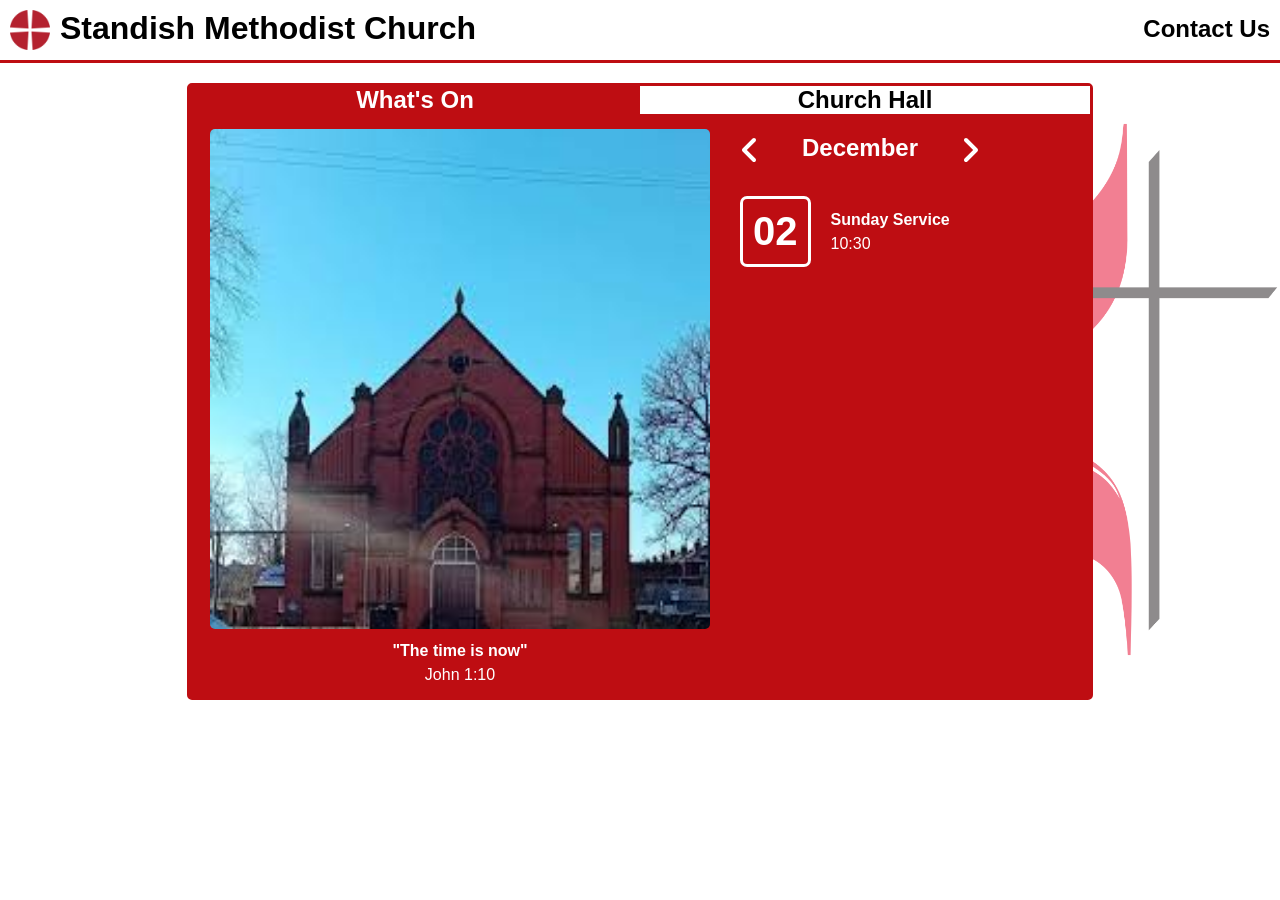
<file: index.html>
<!DOCTYPE html>
<html lang="en">
<head>
    <meta charset="UTF-8">
    <meta name="viewport" content="width=device-width, initial-scale=1.0">
    <title>Standish Methodist Church</title>
    <link rel="stylesheet" href="css/style.css">
    <link rel="stylesheet" href="css/whatsOnSection.css">
    <link rel="stylesheet" href="css/churchHall.css">
    <link rel="icon" type="image/x-icon" href="images/orb_favicon.ico" >
</head>
<body>
    <!-- Hidden Elements that become visable with event listners -->
    <div id="additional-info-container" class="additional-info-container hidden">
        <i id="close" class="close">✝</i>
        <p id="description"></p>
        <b id="contact"></b>
    </div>

    <div id="select-month-container" class="hidden">
        <i id="close" class="close">✝</i>
        <div class="row">
            <p class="month" data-value="0">Jan</p>
            <p class="month" data-value="1">Feb</p>
            <p class="month" data-value="2">Mar</p>
            <p class="month" data-value="3">Apr</p>
        </div>
        <div class="row">
            <p class="month" data-value="4">May</p>
            <p class="month" data-value="5">Jun</p>
            <p class="month" data-value="6">Jul</p>
            <p class="month" data-value="7">Aug</p>
        </div>
        <div class="row">
            <p class="month" data-value="8">Sep</p>
            <p class="month" data-value="9">Oct</p>
            <p class="month" data-value="10">Nov</p>
            <p class="month" data-value="11">Dec</p>
        </div>
    </div>


    <div id="contact-us-pop-up" class="hidden">
        <p>For Church Hall Enquires:</p>
        <p class="contact-info">test@hotmail.co.uk</p>

        <p>Minister: Rev'd Richard Towle</p>
        <p class="contact-info">richard.towle@methodist.org.uk</p>

        <p>General Enquires:</p>
        <p class="contact-info">test@hotmail.co.uk</p>
    </div>

    <div id="contact-info-copy-pop-up" class="contact-info-copy-pop-up hidden">
        <div id="contact-info-copy-pop-up-bubble">
            <p id="copy-text">Click to copy</p>
        </div>
        <div class="contact-info-copy-pop-up-bubble-triangle"></div>
    </div>

    <!-- Main Content -->
    <header>
        <div class="logo-container">
            <img src="images/logo.webp">
            <h1>Standish Methodist Church</h1>
        </div>
        <div id="contact-us">
            <h2>Contact Us</h2>
        </div>
    </header>

    <img src="images/Logo_of_the_United_Methodist_Church.svg.png" class="background-logo">
    <div class="main-content-container">
        <div class="header-section">
            <div id="whats-on" class="header-container selected">
                <h2>What's On</h2>
            </div>
            <div id="church-hall" class="header-container">
                <h2 >Church Hall</h2>
            </div>
        </div>

        <div class="main-content-background">
            <section id="whats-on-container" class="whats-on-container">
                <div class="whats-on-center">
                    <div class="main-image-container">
                        <img id="image" src="images/church.jpg">
    
                        <div class="quote">
                            <p>"The time is now" </p>
                            <p class="person">John 1:10</p>
                        </div>
    
                    </div>
    
                    <div id="whats-on-schedule-container">
                        <div class="change-month-container">
                            <img id="previous" class="change-month" src="icons/angle-left-solid.svg"></img>
                            <h2 id="current-month"></h2>
                            <img id="next" class="change-month" src="icons/angle-right-solid.svg"></img>
                        </div>
                        <div id="events-container">
                            
                        </div>
                    </div>
                </div>
    
            </section> 
    
            <section id="church-hall-container" class="hidden">
    
            </section>
        </div>
    </div>

    <div class="facebook-feed">

    </div>

    <script src="scripts/events.js"></script>
    <script src="scripts/churchHall.js"></script>
    <script src="scripts/changeDisplay.js"></script>
    <script src="scripts/eventListners.js"></script>
    <script src="scripts/changeImage.js"></script>
    <script src="scripts/changeMonth.js"></script>
</body>
</html>
</file>
<file: css/style.css>
* {
    padding: 0;
    margin: 0;
    font-family: "Work Sans", sans-serif;
    --font-colour-main: black;
    --font-colour-secondary: white;
    /* --background-colour-one: rgba(172, 4, 4, 0.664); */
    --background-colour-one: rgba(190, 13, 18);
    --background-colour-two: rgb(197, 23, 24);
}

@import url('https://fonts.googleapis.com/css2?family=Inter:ital,opsz,wght@0,14..32,100..900;1,14..32,100..900&family=Work+Sans:ital,wght@0,100..900;1,100..900&display=swap');

body {
    display: flex;
    flex-direction: column;
    justify-content: center;
    align-items: center;
}

.additional-info-container {
    position: absolute;
    display: flex;
    flex-direction: column;
    top: 25%;
    width: 300px;
    height: 200px;
    border: 1px solid black;
    border-radius: 5px;
    background-color: white;
    /* background: rgba(172, 4, 4); */
}

#close {
    position: absolute;
    top: 0px;
    right: 0px;
    font-size: 24px;
    margin-right: 5px;
    font-style: normal;
}

#close:hover {
    cursor: pointer;
    color: var(--background-colour-one);
}

#description {
    padding: 5px;
}

#description, #contact {
    margin-top: 50px;
}

#contact {
    position: absolute;
    bottom: 10px;
    left: 60px;
}

.main-content-container {
    margin-top: 20px;
    width: 900px;
    /* height: 600px; */
    border: 3px solid var(--background-colour-one);
    border-radius: 5px;
}

/* Select Month Settings */
#select-month-container {
    position: absolute;
    width: 220px;
    height: 150px;
    background-color: aliceblue;
    border: 1px solid black;
    border-radius: 5px;
    z-index: 4;
    top: 0;
    left: 0;
}

.row {
    display: flex;
}

.row:first-of-type {
    margin-top: 40px;
}

.row p {
    border: 1px solid black;
    padding: 5px;
    margin: 2px 5px 2px 5px;
    user-select: none;
    width: 44px;
    font-weight: bold;
    text-align: center;
    background-color: var(--background-colour-one);
    color: white;
}

.row p:hover {
    background-color: var(--background-colour-one);
    cursor: pointer;
    color: black;
}
#contact-us {
    height: 100%;
    width: fit-content;
}

#contact-us-pop-up {
    position: absolute;
    right: 0px;
    top: 60px;
    background-color: white;
    width: 300px;
    /* border: 3px solid var(--background-colour-one); */
    border-bottom: 3px solid var(--background-colour-one);
    border-left: 3px solid var(--background-colour-one);
    border-bottom-left-radius: 5px;
    text-align: center;
    z-index: 1;
}

#contact-us-pop-up p:nth-child(2n) {
    font-weight: bold;
}

#contact-us-pop-up p:nth-child(2n-1) {
    margin-top: 10px;
}

#contact-us-pop-up p:nth-child(2n):hover {
    user-select: none;
    cursor: pointer;
    text-decoration: underline;
    color: blue;
}

#contact-us-pop-up p:last-child {
    margin-bottom: 10px;
}

#contact-us-pop-up p {
    margin-left: 20px;
}

.contact-info-copy-pop-up {
    position: absolute;
    display: flex;
    flex-direction: column;
    align-items: center;
    /* color: white; */
    font-weight: bold;
    z-index: 3;
    color: white;
}

#contact-info-copy-pop-up-bubble {
    width: 200px;
    height: 30px;
    background-color: var(--background-colour-one);
    border-radius: 20px;
    text-align: center;
    display: flex;
    justify-content: center;
    align-items: center;
}

.contact-info-copy-pop-up-bubble-triangle {
    width: 0;
    height: 0;
    border-left: 15px solid transparent;
    border-right: 15px solid transparent;
    border-top: 10px solid var(--background-colour-one);
}


/* Header */
header {
    display: flex;
    width: 100%;
    height: 60px;
    text-align: center;
    /* background: var(--background-colour-two); */
    color: black;
    user-select: none;
    border-bottom: 3px solid var(--background-colour-one);
}

header img {
    width: 40px;
    height: 40px;
    margin-right: 10px;
}

.logo-container {
    display: flex;
    margin: 10px 0px 0px 10px;
}

header h2 {
    position: absolute;
    top: 15px;
    right: 10px;
}

/* Background logo */
.background-logo {
    position: absolute;
    z-index: -1;
    top: 120px;
    right: 0px;
    width: 300px;
    opacity: 0.5;
}

/* Main section */
.main-content-background {
    background: var(--background-colour-one);
}

.header-section {
    display: flex;
}

.header-container {
    width: 450px;
    text-align: center;
    user-select: none;
    background-color: white;
}

.selected {
    background-color: var(--background-colour-one);
    color: white;
}

.header-container:hover:not(.selected) {
    cursor: pointer;
    color: var(--background-colour-one);
}

.hidden {
    display: none;
}

.change {
    animation: fade 0.5s;
}

.dropDown {
    animation: dropDown 0.5s;
}

@keyframes fade {
    0% {
        opacity: 0%;
    }
    100% {
        opacity: 100%;
    }
}

@keyframes dropDown {
    0% {
        transform: translateY(-10%);
    }

    100% {
        transform: translateY(0%);
    }
}
</file>
<file: css/whatsOnSection.css>
.whats-on-center {
    display: flex;
}

.main-image-container {
    height: auto;
    width: 500px;
    display: flex;
    justify-content: center;
    flex-direction: column;
    align-items: center;
    margin-top: 15px;
    margin-left: 20px;
    overflow: hidden;
}

#image {
    width: 500px;
    height: 500px;
    border-radius: 5px;
    user-select: none;
}


.quote {
    margin: 10px 0px;
    width: 500px;
    text-align: center;
    line-height: 24px;
    user-select: none;
    color: white;
    font-weight: bold;
}

.quote .person {
    font-weight: lighter;
}

#whats-on-schedule-container {
    display: flex;
    flex-direction: column;
    margin: 10px 30px;
}

.change-month-container {
    display: flex;
    margin: 10px 0px;
    text-align: center;
    user-select: none;
}

.change-month {
    width: 20px;
    filter: grayscale(100%) invert(100%);
}

.change-month:hover {
    filter: grayscale(100%) invert(0%);
    user-select: none;
    cursor: pointer;
}

#current-month {
    width: 200px;
    color: white;
}

#current-month:hover {
    color: black;
    cursor: pointer;
}

/* Events styling */
#events-container {
    display: flex;
    align-items: center;
    flex-direction: column;
}

.event {
    display: flex;
    align-items: center;
    margin: 5px 0px;
    color: white;
    width: 300px;
    user-select: none;
}

.event:first-child {
    margin-top: 20px;
}

.event h3 {
    font-size: 40px;
    padding: 10px;
    border: 3px solid white;
    border-radius: 10%;
}

.event-details {
    display: flex;
    flex-direction: column;
    margin-left: 20px;
    line-height: 24px;
}

/* Effects and Animations */
.event:hover {
    color: black;
    cursor: pointer;
}

.event:hover h3 {
    border: 3px solid black;
}

.slide-and-fade {
    animation: slide-and-fade 3s;
}

@keyframes slide-and-fade {
    from {
        transform: translateX(-70%);
        opacity: 0%;
    }
    to {
        transform: translateX(0%);
        opacity: 100%;

    }
}
</file>
<file: css/churchHall.css>
.hall-event {
    display: flex;
    /* margin: 0px 0px 0px 30px; */
    padding: 10px 30px;
    user-select: none;
}

.hall-event h2 {
    display: flex;
    text-align: center;
    align-items: center;
    color: white;
}

.day-of-week {
    width: 150px;
}

.hall-event-details {
    display: flex;
    flex-direction: column;
    justify-content: center;
    margin-left: 20px;
    border: 3px solid white;
    border-radius: 5px;
    padding: 5px;
    text-align: center;
    width: 120px;
    height: 60px;
    color: #F5f5f5;
}

.hall-event-details:hover {
    cursor: pointer;
    color: black;
    border: 3px solid black;
    border-radius: 5px;
}

.hall-event-details h3 {
    font-size: 14px;
}

.hall-event-details h4 {
    font-size: 12px;
}

.hall-event-details p {
    font-size: 10px;
}
</file>
